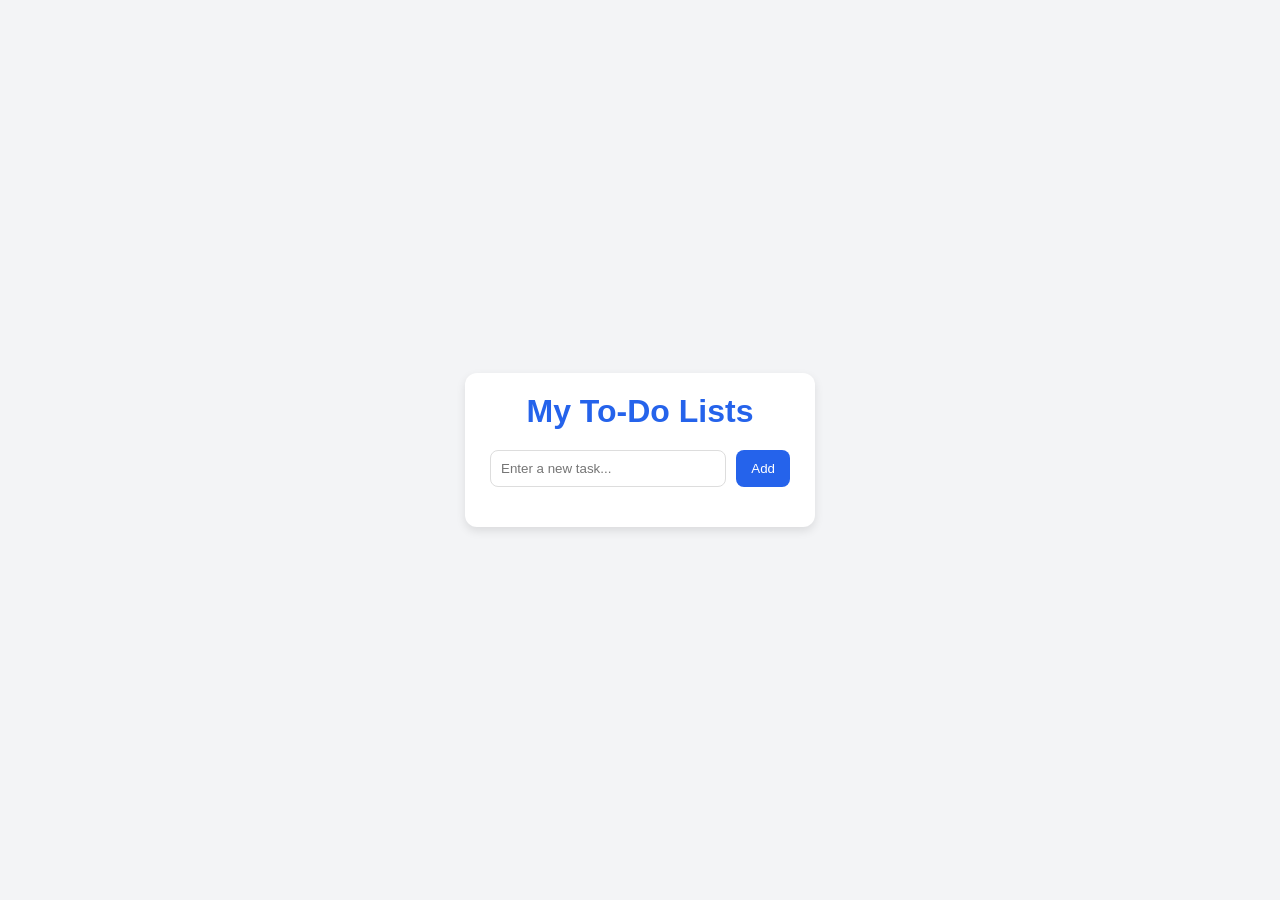
<file: index.html>
<!DOCTYPE html>
<html lang="en">
<head>
  <meta charset="UTF-8">
  <meta name="viewport" content="width=device-width, initial-scale=1.0">
  <title>To-Do List App</title>
  <link rel="stylesheet" href="styles.css">
</head>
<body>
  <div class="todo-container">
    <h1>My To-Do Lists</h1>

    <!-- Input Area -->
    <div class="input-section">
      <input type="text" id="taskInput" placeholder="Enter a new task...">
      <button id="addTaskBtn">Add</button>
    </div>

    <!-- Task List -->
    <ul id="taskList"></ul>
  </div>

  <script src="script.js"></script>
</body>
</html>
</file>
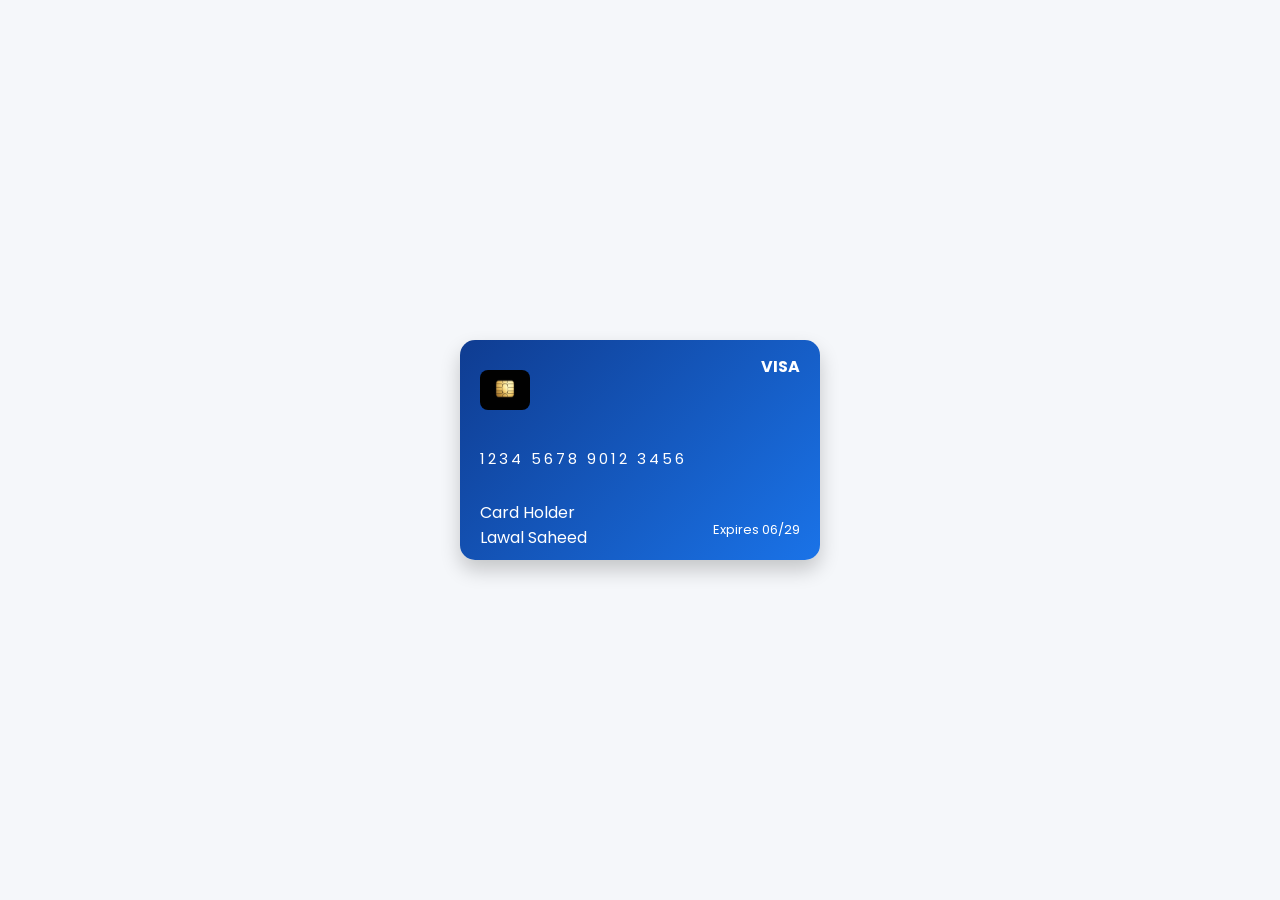
<file: credit-card.html>
<!DOCTYPE html>
<html lang="en">
<head>
  <meta charset="UTF-8">
  <meta name="viewport" content="width=device-width, initial-scale=1.0">
  <title>Credit-Card Flip</title>
  <link rel="stylesheet" href="credit-card.css">
  
</head>
<body>
  <!-- card container that provides 3D perspective -->
    <div class="card-container">
      <div class="card" id="card">
        <div class="card-face card-front">
           <div class="chip"><img src="IMG/chip.jpeg" width="50px" height="40px" alt=""></div>
           <div class="card-number">1234 5678 9012 3456</div>
            <div class="card-details">
              <div class="card-name">
                 <span class="label">Card Holder</span>
                 <span class="value">Lawal Saheed</span>

              </div>
              <div class="card-info">
                <span class="label">Expires</span>
                <span class="value">06/29</span>
              </div>
              
            </div>
          
          <div class="visa-logo">VISA</div>




        </div>
        <div class="card-face card-back">
          <div class="magnetic-strip"></div>
          <div class="white-strip"></div>
          <div class="cvv-box">
            <span class="cvv">CVV</span>
            <span class="number">123</span>
          </div>
          <div class="info-text">
            This card is property of the issuing bank
          </div>
        </div>

        
        <script src="credit-card.js"></script> 

      </div>

        
          
         
        

        

      
      
     
      
    
    </div>
    

  
   
  
</body>
</html>
</file>
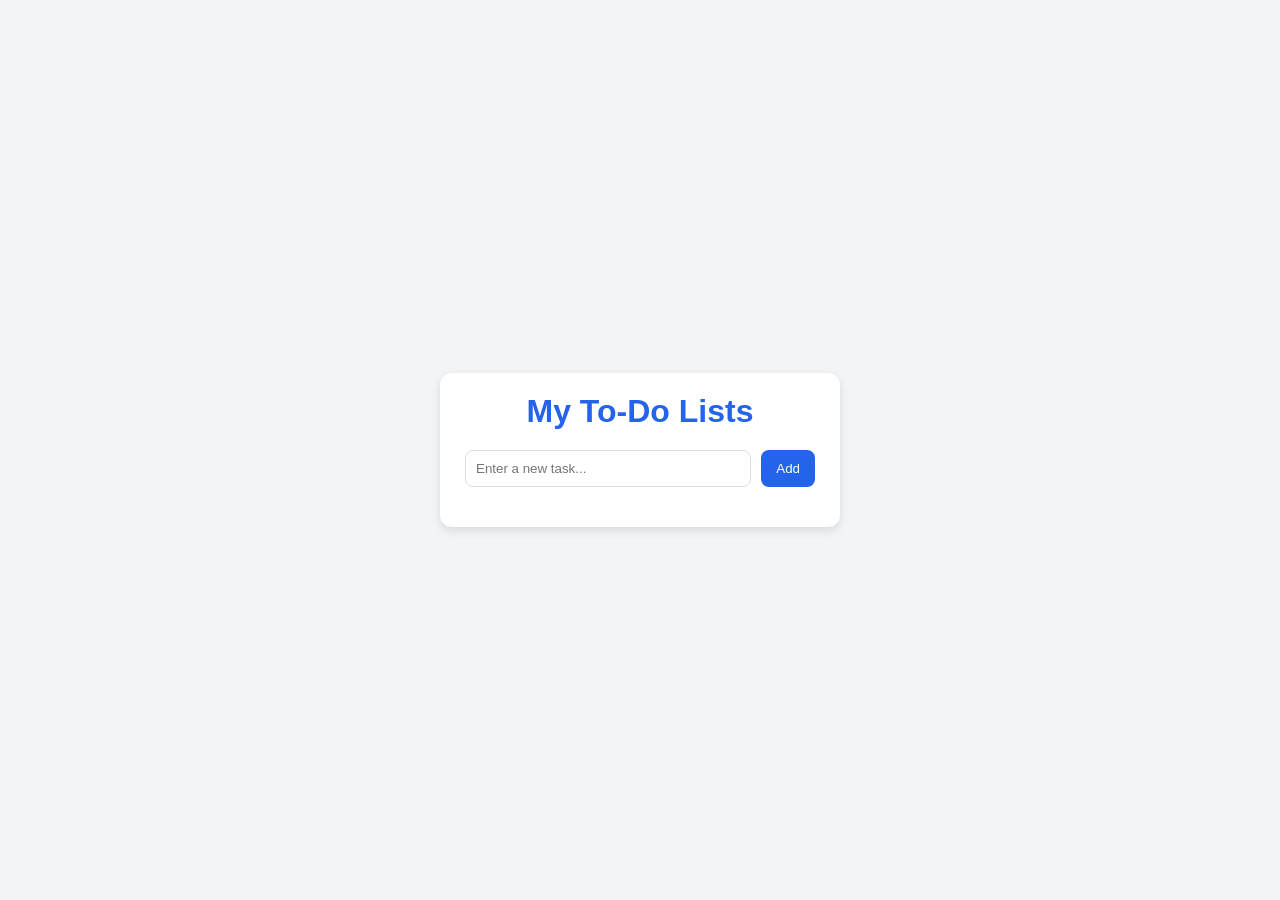
<file: todo-list.html>
<!DOCTYPE html>
<html lang="en">
<head>
  <meta charset="UTF-8">
  <meta name="viewport" content="width=device-width, initial-scale=1.0">
  <title>To-Do List App</title>
  <link rel="stylesheet" href="todo-list.css">
</head>
<body>
  <div class="todo-container">
    <h1>My To-Do Lists</h1>

    <!-- Input Area -->
    <div class="input-section">
      <input type="text" id="taskInput" placeholder="Enter a new task...">
      <button id="addTaskBtn">Add</button>
    </div>

    <!-- Task List -->
    <ul id="taskList"></ul>
  </div>

  <script src="todo-list.js"></script>
</body>
</html>
</file>
<file: styles.css>
/* Reset some default styles */
* {
  margin: 0;
  padding: 0;
  box-sizing: border-box;
}

body {
  font-family: Arial, sans-serif;
  background: #f3f4f6;
  display: flex;
  justify-content: center;
  align-items: center;
  min-height: 100vh;
}

.todo-container {
  background: #fff;
  padding: 20px 25px;
  border-radius: 12px;
  box-shadow: 0 4px 10px rgba(0,0,0,0.1);
  width: 350px;
}

h1 {
  text-align: center;
  color: #2563eb;
  margin-bottom: 20px;
}

.input-section {
  display: flex;
  gap: 10px;
  margin-bottom: 20px;
}

.input-section input {
  flex: 1;
  padding: 10px;
  border: 1px solid #ddd;
  border-radius: 8px;
  outline: none;
}

.input-section button {
  padding: 10px 15px;
  background: #2563eb;
  color: #fff;
  border: none;
  border-radius: 8px;
  cursor: pointer;
  transition: background 0.3s ease;
}

.input-section button:hover {
  background: #1d4ed8;
}

#taskList {
  list-style: none;
}

#taskList li {
  background: #f9fafb;
  margin-bottom: 10px;
  padding: 10px;
  border-radius: 8px;
  display: flex;
  justify-content: space-between;
  align-items: center;
}

#taskList li span {
  flex: 1;
}

.delete-btn {
  background: #ef4444;
  color: white;
  border: none;
  padding: 5px 10px;
  border-radius: 6px;
  cursor: pointer;
  transition: background 0.3s ease;
}

.delete-btn:hover {
  background: #dc2626;
}
</file>
<file: credit-card.css>
@import url('https://fonts.googleapis.com/css2?family=Poppins:ital,wght@0,100;0,200;0,300;0,400;0,500;0,600;0,700;0,800;0,900;1,100;1,200;1,300;1,400;1,500;1,600;1,700;1,800;1,900&display=swap');

*{
  margin: 0;
  padding:0;
  box-sizing: border-box;
  font-family: "Poppins", sans-serif;
}
body{
  display: flex;
  justify-content: center;
  align-items: center;
  height: 100vh;
  background: #f5f7fa;
}
card-container{
  perspective: 1000px;
}
.card{
  width: 360px;
  height: 220px;
  border-radius: 15px;
  box-shadow: 0 10px 20px rgba(0,0,0,0.2);
  position: relative;
  transform-style: preserve-3d;
  transition: transform 0.8s;
  cursor: pointer;
}
.card.flipped{
  transform: rotateY(180deg);
}
.card-face{
  position: absolute;
  width: 100%;
  height: 100%;
  backface-visibility: hidden;
  border-radius: 15px;
  padding: 0 20px;
  color: #fff;
}
.card-front{
  background: linear-gradient(135deg, #0f3c91, #1a73e8);
  padding: 10px 20px;
  
}
.card-back{
  background: linear-gradient(135deg, #1f1f1f, #444);
  transform: rotateY(180deg);
  padding: 20px;
}
.visa-logo{
  position: absolute;
  top: 14px;
  right: 20px;
  font-weight: 700;
}
.chip img{
  border-radius: 8px;
  margin-top: 20px;
}


.card-number{
  margin: 30px 0;
  letter-spacing: 3px;
  font-size: 15px;
}
.card-details{
  display: flex;
  justify-content: space-between;
  align-items: center;
  }
.card-name{
  display: flex;
  flex-direction: column;
  margin-bottom: 10px;
}
.card-info{
  text-align: right;
  font-size: 13px;
}
.magnetic-strip{
  background: #000;
  height: 30px;
  margin-top: 30px;
}
.white-strip{
  background: #fff;
  height: 30px;
  margin: 20px 0;

}
.cvv-box{
  text-align: right;
  margin-bottom: 20px;
}
.cvv{
  font-size: 13px;
}
.number{
  background: #fff;
  font-weight: bold;
  padding: 0 7px;
  border-radius: 2px;
  color: #000;
}
.info-text{
  font-size: 12px;
  text-align: center;
}
</file>
<file: todo-list.css>
/* Reset some default styles */
* {
  margin: 0;
  padding: 0;
  box-sizing: border-box;
}

body {
  font-family: Arial, sans-serif;
  background: #f3f4f6;
  display: flex;
  justify-content: center;
  align-items: center;
  min-height: 100vh;
  
}

.todo-container {
  background: #fff;
  padding: 20px 25px;
  border-radius: 12px;
  box-shadow: 0 4px 10px rgba(0,0,0,0.1);
  width: 400px;
}

h1 {
  text-align: center;
  color: #2563eb;
  margin-bottom: 20px;
}

.input-section {
  display: flex;
  gap: 10px;
  margin-bottom: 20px;
}

.input-section input {
  flex: 1;
  padding: 10px;
  border: 1px solid #ddd;
  border-radius: 8px;
  outline: none;
}

.input-section button {
  padding: 10px 15px;
  background: #2563eb;
  color: #fff;
  border: none;
  border-radius: 8px;
  cursor: pointer;
  transition: background 0.3s ease;
}

.input-section button:hover {
  background: #1d4ed8;
}

#taskList {
  list-style: none;
}

#taskList li {
  background: #f9fafb;
  margin-bottom: 10px;
  padding: 10px;
  border-radius: 8px;
  display: flex;
  justify-content: space-between;
  align-items: center;
}

#taskList li span {
  flex: 1;
}

.delete-btn {
  background: #ef4444;
  color: white;
  border: none;
  padding: 5px 10px;
  border-radius: 6px;
  cursor: pointer;
  transition: background 0.3s ease;
}

.delete-btn:hover {
  background: #dc2626;
}
</file>
